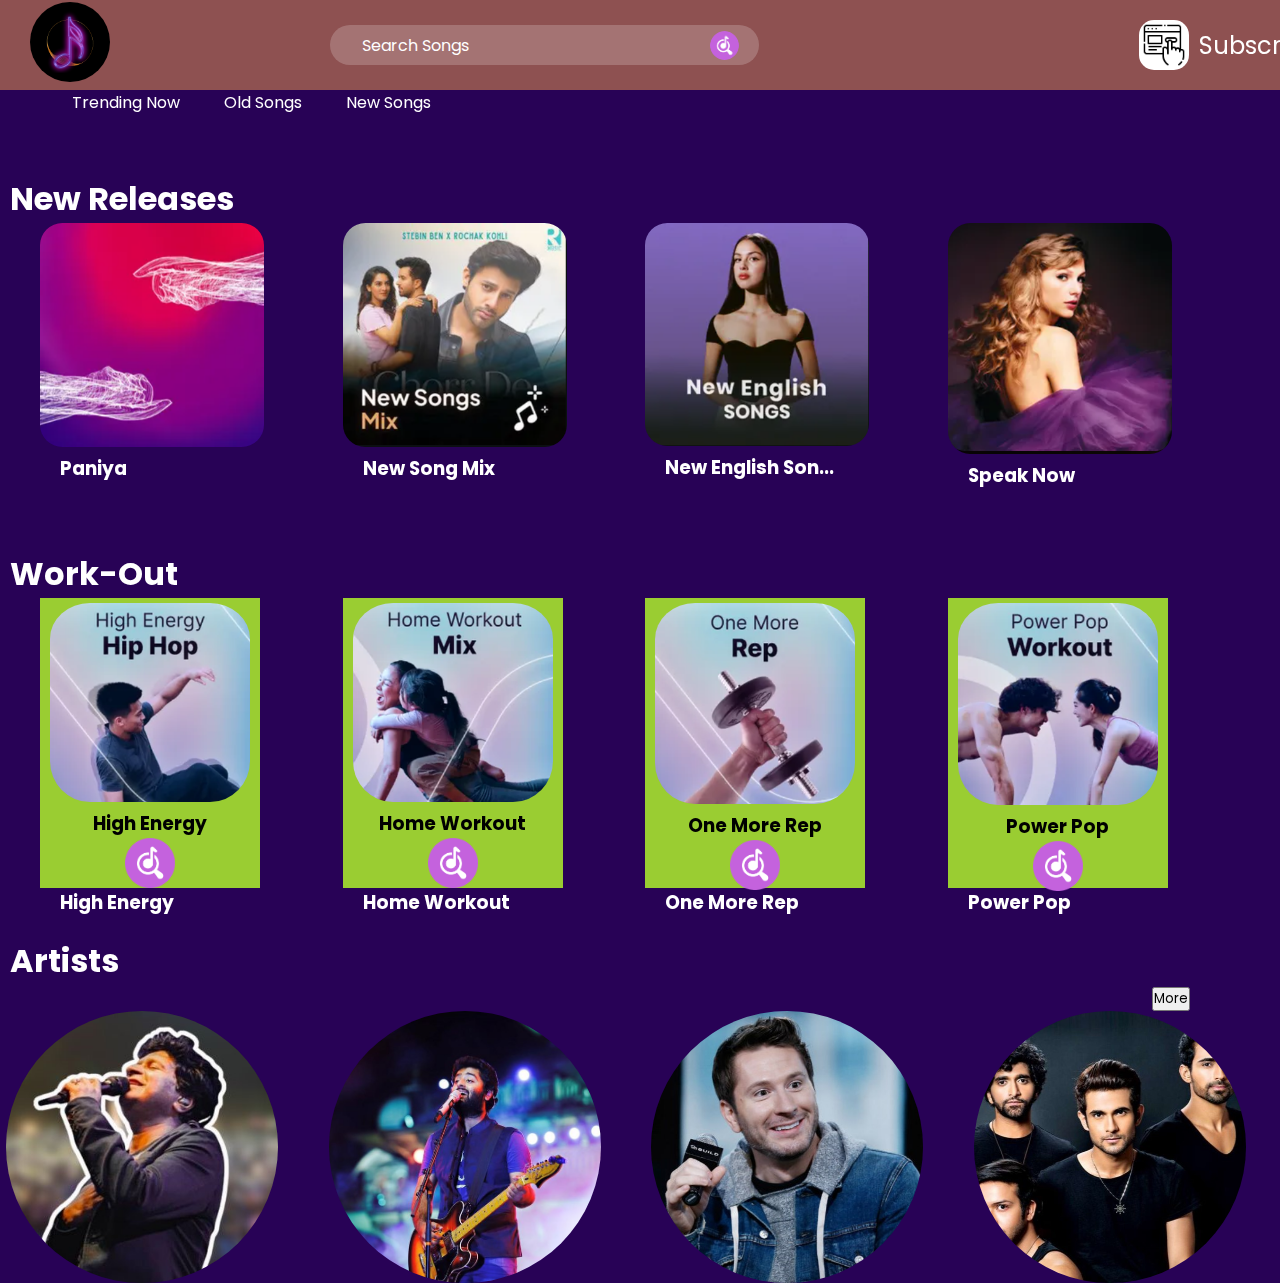
<file: index.html>
<!DOCTYPE html>
    <!-- Coding by CodingLab | www.codinglabweb.com -->
    <html lang="en">
    <head>
        <meta charset="UTF-8">
        <meta http-equiv="X-UA-Compatible" content="IE=edge">
        <meta name="viewport" content="width=device-width, initial-scale=1.0">
        <title>Musicality</title>

        <!-- Swiper CSS -->
        <link rel="stylesheet" href="css/swiper-bundle.min.css">

        <!-- CSS -->
        <link rel="stylesheet" href="css/style.css">
                                        
    </head>
                                   <!--navbar-->
    <body>
        <div class="nav">

                                     <!--logo-->
            <div id="Logo">
                <img src="photos\Handdrawn Circle Logo.png" alt="">
            
            </div>
            
            
                                   <!--search bar-->
            <div class="con">
                <form action=""  class="search-bar">
                <input type="text" placeholder="Search Songs">
                <button type="submit"> <img src="photos\qwww.png" alt=""> </button>
             </form>  
                </div>

               <div id ="Subscription">
                <img src="photos\Untitled design.png" alt="">
                <p >Subscription</p>

               </div>
                <div id="LoginDiv">
                  <p onclick="showModal()">Login</p>
                    <button  class="btn-login" onclick="showModal()"><img src="photos\login logo 2.png" alt=""></button>
                </div>

             </div>
                                  <!--login page-->
        <div class="overlay" > <img src="photos\login\overlay.jpg" alt=""></div>
        <div class="loginForm">
         <span onclick="removeModal()" >&times</span>
         
        <form action="">
         <div>
             
             <input type="text" placeholder="UserName">
         </div>
         <div>
             
             <input type="text" placeholder="Password">
         </div>
         <button>LOGIN</button>
        </form>
        </div>


        <div class="continer1">

            <ul>
            <li class="shortCut"><a href="">Trending Now</a></li>
            <li class="shortCut"><a href="">Old Songs</a></li>
            <li class="shortCut"><a href="">New Songs</a></li>
            </ul>

            
            
            
        </div>
        <div class="slide-container swiper">
                                                        <!-- section 1 hedding -->
             <div class="Section-1-hadding">
                <H1>New Releases</H1>
             </div>
                                                          <!-- section 1 starts -->

            <div class="slide-content">
                <div class="card-wrapper swiper-wrapper">
                    <div class="card swiper-slide">
                        <div class="image-content">
                            

                            <div class="card-image">
                                <img src="photos\New Releases\Paniya.png" alt="">
                                
                            </div>
                            <div class="title"><h3 >Paniya</h3></div>

                            
                        </div>
                    </div>

                    <div class="card swiper-slide">
                        <div class="image-content">
                            

                            <div class="card-image">
                                <img src="photos\New Releases\Screenshot 2023-08-16 192344.png" alt="">
                            </div>
                            <div class="title"><h3 >New Song Mix</h3></div>
                        </div>
                    </div>

                    <div class="card swiper-slide">
                        <div class="image-content">
                            

                            <div class="card-image">
                                <img src="photos\New Releases\Screenshot 2023-08-16 192410.png" alt="">
                            </div>
                            <div class="title"><h3 >New English Son...</h3></div>
                        </div>
                    </div>

                    <div class="card swiper-slide">
                        <div class="image-content">
                            

                            <div class="card-image">
                                <img src="photos\New Releases\Screenshot 2023-08-16 193243.png" alt="">
                            </div>
                            <div class="title"><h3 >Speak Now</h3></div>
                        </div>
                    </div>

                    <div class="card swiper-slide">
                        <div class="image-content">
                            

                            <div class="card-image">
                                <img src="photos\New Releases\Screenshot 2023-08-16 193319.png" alt="">
                            </div>
                            <div class="title"><h3 >Broken By Desire...</h3></div>
                        </div>
                    </div>

                    <div class="card swiper-slide">
                        <div class="image-content">
                            

                            <div class="card-image">
                                <img src="photos\New Releases\(Deluxe).png" alt="">
                            </div>
                            <div class="title"><h3 >(Deluxe)</h3></div>
                        </div>
                    </div>

                    <div class="card swiper-slide">
                        <div class="image-content">
                            

                            <div class="card-image">
                                <img src="photos\New Releases\Bajao.png" alt="">
                            </div>
                            <div class="title"><h3 >Bajao</h3></div>
                        </div>
                    </div>

                    <div class="card swiper-slide">
                        <div class="image-content">
                            

                            <div class="card-image">
                                <img src="photos\New Releases\Endless Summer Vication.png" alt="">
                            </div>
                            <div class="title"><h3 >Endless Summer...</h3></div>
                        </div>
                    </div>

                    <div class="card swiper-slide">
                        <div class="image-content">
                            

                            <div class="card-image">
                                <img src="photos\New Releases\Metro Boomin.png" alt="">
                            </div>
                            <div class="title"><h3 >Metro Booming</h3></div>
                        </div>
                    </div>

                    <div class="card swiper-slide">
                        <div class="image-content">
                            

                            <div class="card-image">
                                <img src="photos\New Releases\You & I.png" alt="">
                            </div>
                            <div class="title"><h3 >You & I</h3></div>
                        </div>
                    </div>
                     
                </div>
            </div>
        </div>
                                                     <!-- section 2 starts -->


    <div class="Container2nd">
        
        <div class="Section-1-hadding">    <!-- section 2 hedding -->
            <H1>Work-Out</H1>
         </div>

        <div class="slide-content">
            <div class="card-wrapper swiper-wrapper">
                <div class="card swiper-slide">
                    <div class="image-content2">
                        

                        <div class="card-image2">
                            <div class="img-container"  onclick="location.href='plsay.html';">
                                <img src="photos\Work-Out\High Energy.png" alt="">
                                <div class="containerText">
                                    <div class="title-inside"><h3 >High Energy</h3></div>
                                    <input type="image" src="photos\qwww.png"   onclick="location.href='plsay.html';"  width="50" height="50"/>
                                    
                                </div>

                            </div>
                            
                           
                            
                        </div>
                        <div class="title"><h3 >High Energy</h3></div>

                        
                    </div>
                </div>

                <div class="card swiper-slide">
                    <div class="image-content2">
                        

                        <div class="card-image2">
                            <div class="img-container"  onclick="location.href='plsay.html';">
                                <img src="photos\Work-Out\Home Workout.png" alt="">
                                <div class="containerText">
                                    <div class="title-inside"><h3 >Home Workout</h3></div>
                                    <input type="image" src="photos\qwww.png"   onclick="location.href='plsay.html';"  width="50" height="50"/>
                                </div>

                            </div>
                            
                        </div>
                        <div class="title"><h3 >Home Workout</h3></div>
                    </div>
                </div>

                <div class="card swiper-slide">
                    <div class="image-content2">
                        

                        <div class="card-image2">
                            <div class="img-container" onclick="location.href='plsay.html';">
                                <img src="photos\Work-Out\One More Rep .png" alt="">
                                <div class="containerText">
                                    <div class="title-inside"><h3 >One More Rep</h3></div>
                                    <input type="image" src="photos\qwww.png"   onclick="location.href='plsay.html';"  width="50" height="50"/>
                                </div>

                            </div>
                            
                        </div>
                        <div class="title"><h3 >One More Rep</h3></div>
                    </div>
                </div>

                <div class="card swiper-slide">
                    <div class="image-content2">
                        

                        <div class="card-image2">
                            <div class="img-container" onclick="location.href='plsay.html';">
                                <img src="photos\Work-Out\Power Pop.png" alt="">
                                <div class="containerText">
                                    <div class="title-inside"><h3 >Power Pop</h3></div>
                                    <input type="image" src="photos\qwww.png"   onclick="location.href='plsay.html';"  width="50" height="50"/>
                                </div>

                            </div>
                            
                        </div>
                        <div class="title"><h3 >Power Pop</h3></div>
                    </div>
                </div>

                <div class="card swiper-slide">
                    <div class="image-content2">
                        

                        <div class="card-image2">
                            <div class="img-container" onclick="location.href='plsay.html';">
                                <img src="photos\Work-Out\Pure Cardio.png" alt="">
                                <div class="containerText">
                                    <div class="title-inside"><h3 >Pure Cardio</h3></div>
                                    <input type="image" src="photos\qwww.png"   onclick="location.href='plsay.html';"  width="50" height="50"/>
                                </div>

                            </div>
                            
                        </div>
                        <div class="title"><h3 >Pure Cardio</h3></div>
                    </div>
                </div>

                <div class="card swiper-slide">
                    <div class="image-content2">
                        

                        <div class="card-image2">
                            <div class="img-container" onclick="location.href='plsay.html';">
                                <img src="photos\Work-Out\Run & Rock.png" alt="">
                                <div class="containerText">
                                    <div class="title-inside"><h3 >Run & Rock</h3></div>
                                    <input type="image" src="photos\qwww.png"   onclick="location.href='plsay.html';"  width="50" height="50"/>

                                </div>

                            </div>
                            
                        </div>
                        <div class="title"><h3 >Run & Rock</h3></div>
                    </div>
                </div>

                <div class="card swiper-slide">
                    <div class="image-content2">
                        

                        <div class="card-image2">
                            <div class="img-container" onclick="location.href='plsay.html';">
                                <img src="photos\Work-Out\Run to Burn.png" alt="">
                                <div class="containerText">
                                    <div class="title-inside"><h3 >Run to Burn</h3></div>
                                    <input type="image" src="photos\qwww.png"   onclick="location.href='plsay.html';"  width="50" height="50"/>

                                </div>

                            </div>
                           
                        </div>
                        <div class="title"><h3 >Run to Burn</h3></div>
                    </div>
                </div>

                <div class="card swiper-slide">
                    <div class="image-content2">
                        

                        <div class="card-image2">
                            <div class="img-container" onclick="location.href='plsay.html';">
                                <img src="photos\Work-Out\Ultimate EDM WOrkout.png" alt="">
                                <div class="containerText">
                                    <div class="title-inside"><h3 >Ultimate EDM WOrkout</h3></div>
                                     <input type="image" src="photos\qwww.png"   onclick="location.href='plsay.html';"  width="50" height="50"/>

                                </div>

                            </div>
                           
                        </div>
                        <div class="title"><h3 >Ultimate EDM...</h3></div>
                    </div>
                </div>

                
            </div>
        </div>
        

        
    </div>

    <div class="Container3rd">

        <div class="Section-1-hadding">    <!-- section 3 hedding -->
            <H1>Artists</H1>
         </div> 
                              <!-- more button -->
         <button onclick="myFunction()" id="myBtn">More</button>

    <div class="all-Artist">

        <div class="Artist-photos">
            <img  src="photos\Artist\KK-Singer-Web.jpg" alt="">
        </div>
        <div class="Artist-photos">
            <img  src="photos\Artist\Arijit-Singh-Net-Worth-1.jpg" alt="">
            
        </div>
        <div class="Artist-photos">
            <img  src="photos\Artist\GettyImages-480683502-696x442.jpg" alt="">
        </div>
        <div class="Artist-photos">
            <img  src="photos\Artist\god-of-remakes-sanam-puri-the-only-band-whos-doing-fair-with-old-music-920x518.jpg" alt="">
        </div>
    </div>
    <div class="all-Artist2" id="moreResponce">

        
        <div class="Artist-photos">
            <img  src="photos/Artist/images.jpeg" alt="">
        </div>
        <div class="Artist-photos">
            <img  src="photos\Artist\Shreya-Ghoshal.jpg" alt="">
        </div>
        <div class="Artist-photos">
            <img  src="photos\Artist\the-weeknd-uy.jpg" alt="">
        </div>
        <div class="Artist-photos">
            <img  src="photos\Artist\Sonu-Nigam_63f453347c510.png" alt="">
        </div>
        <div class="Artist-photos">
            <img  src="photos\Artist\papon-647_101316112704.jpg" alt="">
        </div>
        <div class="Artist-photos">
            <img  src="photos\Artist\kishore-kumar-blue-background-l77xu95rdtvn9smi.jpg" alt="">
        </div>
        <div class="Artist-photos">
            <img  src="photos\Artist\10linkin-park2-videoSixteenByNineJumbo1600.jpg" alt="">
        </div>
        <div class="Artist-photos">
            <img  src="photos\Artist\desktop-wallpaper-one-direction-for-laptop-one-direction-laptop.jpg" alt="">
        </div>
    </div>

    


    </div>




    </body>

    <!-- Swiper JS -->
    <script src="js/swiper-bundle.min.js"></script>

    <!-- JavaScript -->
    <script src="js/script.js"></script>
</html>
</file>
<file: css/style.css>
/* Google Fonts - Poppins */
@import url('https://fonts.googleapis.com/css2?family=Poppins:wght@300;400;500;600&display=swap');

*{
  margin: 0;
  padding: 0;
  box-sizing: border-box;
  font-family: 'Poppins', sans-serif;
}

                         /*nav bar*/

.nav{
  display: flex;
  background-color: #8e5151;
  height: 90px;
  align-items: center;
  
}
#Logo img{
  width: 80px;
  border-radius: 100%;
 margin-left: 30px;
}
            /* Search bar*/

.con{
  margin-left: 200px;
}            
.search-bar{
  
  height: 2.5rem;
  width: 100%;
  max-width:90rem;
  background: rgba(255,255,255,0.2);
  display: flex;
  align-items: center;
  border-radius: 26px;
  margin-left: 20px;
  
  
}
.search-bar input{
  background: transparent;
  border: 0;
  padding:2rem 2rem;
  font-size: medium;
  
  
  
}
.search-bar ::placeholder{
  color: #FFF;
}
                        /* Search bar button */
.search-bar button {
  display: flex;
  background: transparent;
  border: 0;
  }



.search-bar button img{
  
  width: 1.8rem;
  border-radius: 100%;
  margin-top: 1px;

}
.continer1 ul{
  margin-left: 50px;
  display: flex;

}
.continer1 ul li{
  list-style: none;
  font-size: 1rem;
}

.continer1 ul li a {
  text-decoration: none;
  color: #FFF;
  padding: 3px 22px;
} 
.continer1 ul li a:hover{
  color:rgb(110, 148, 181) ;
}
                          /*  Subscription*/
  #Subscription{
   
    
    display: flex;
    align-items: center;
    height: 60px;
   
    margin-left:400px ;
    border: #FFF;
    color: #FFF;
    font-size:x-large;
  }
   
  #Subscription img{
    width: 50px;
    border-radius: 30%;
  }
  #Subscription p{
    cursor: pointer;
    border-right: solid;
    
    padding: 10px;
  }          




                                  /*  login*/


  #LoginDiv{
    
    align-items:center ;
    display: flex;
    background-color: rgba(255,255,255,0.2);;
    padding:0px 10px 0px  20px;
    margin-left:15px ;
    
    border-radius: 30px;
  }    
  #LoginDiv p{
    
    font-size:x-large;
    color: #FFF;
    padding-right:2px ;
    cursor: pointer;
  }  

.btn-login{
  display: flex;
  
  background-color: #d1caca;
  cursor: pointer;
  background-color: gray(153, 73, 73);
  border-radius: 100%;
  color:black;
   border: none;
  }
  .btn-login img{
    
    height: 30px;
  }
 



.overlay{
  position: fixed;
  top: 0%;
  z-index: -3;
  opacity: 0;
}
.overlay img{
  width: 100%;
  filter: blur(5px);
}
.showoverlay{
  opacity: 1;
  z-index: 3;
}
.loginForm{
display: flex;
width: 350px;
background-color:transparent;   
padding: 20px ;
position: absolute; 
left: 50%;
top:-50%;
transform: translate(-50%,-50%);
box-shadow: 0px 0px 10px 4px rgb(116, 115, 115);
z-index: 4;
}
.showloginForm{
  top:50%;
}

.loginForm input{
  border-radius: 1.5rem;
  background-color: transparent;
  width: 300px;
  margin-bottom: 10px;
  margin-top: 40px;
  height: 45px;
  padding-left: 30%;
}
.loginForm ::placeholder{
  color: rgb(235, 234, 225);
  font-size: x-large;
}
.loginForm button {
  background-color: rgb(169, 166, 159);
  color: rgb(0, 0, 0);
  font-size: larger;
  border-radius: 1.5rem;
  margin-left: 30%;
  padding:10px 30px;
  cursor: pointer;
}
.loginForm span {
  position: absolute;
  width: 30px;
  height: 30px;
  background: green;
  text-align: center;
  color: white;
  line-height:30px ;
  right: 0px;
  top:0px;
 cursor: pointer;
}



body{
  min-height: 100vh;
  align-items: center;
  justify-content: center;
  background-color: #280256;
}
.slide-container{
  
  width: 100%;
  padding: 40px 0;
}
.slide-content{
  margin: 0 40px;
  overflow: hidden;
 /* border-radius: 25px;*/
}

                                   /* New Relese */
.Section-1-hadding h1{
color: #FFF;
padding-top: 20px;
padding-left: 10px;
}

.card-image img{
  width: 14rem;
  border-radius:10% ;
 
}



.title{
  margin-left: 20px;
}
  .title h3 {
    color: #FFF;
  }

                                                      /* Work Out Part */

.img-container{

  background-color: yellowgreen;
  width: 220px;
  height: 290px;
align-items: center;
  }
  

.containerText{
  text-align: center;
}



.img-container img{
  width: 200px;
  padding-top: 5px;
  margin-left: 10px;
  border-radius:20% ;
}





                               /*Artist Section*/

  /* More/Less button */
#myBtn{
  margin-left:90% ;
}

     /* Globel Class for all artist */

.all-Artist{
  width: 100%;
  height: auto;
  display: grid;
  grid-template-columns: 1fr 1fr 1fr 1fr;
  
  row-gap: 10px;
  column-gap: 10px;
  justify-items: center;

} 

    /* Common container class for all artist photos */

.Artist-photos{
  display: flex;
  width: 300px;
  border-radius: 100%;
  }
.Artist-photos img { 
  width: 17rem;
  height: 17rem;
  border-radius: 100%;


}
 /* Sub Globel cotainer that will be hidden */
.all-Artist2 {
  margin-top: 30px;
  width: 100%;
  height: auto;
  display: grid;
  grid-template-columns: 1fr 1fr 1fr 1fr;
  
  row-gap: 30px;
  column-gap: 10px;
  justify-items: center;
}
.img-container button {
  margin-left:  37%;
  margin-bottom: 20%;
  display: flex;
  background: transparent;
  border: 0;
  }
 
  .pl img{
    width: 1.8rem;
    border-radius: 100%;
    margin-top: 1px;
  
  }

  #moreResponce{
    display: none;
  }









/*                               */ 




@media screen and (max-width: 768px) {
  .slide-content{
    margin: 0 10px;
  }
  .swiper-navBtn{
    display: none;
  }
  .all-Artist{
  
    width: 100%;
    height: auto;
    display: grid;
    grid-template-columns: 1fr 1fr ;
  }
  .all-Artist2 {
    width: 100%;
    height: auto;
    display: grid;
    grid-template-columns: 1fr 1fr;
  }
}
</file>
